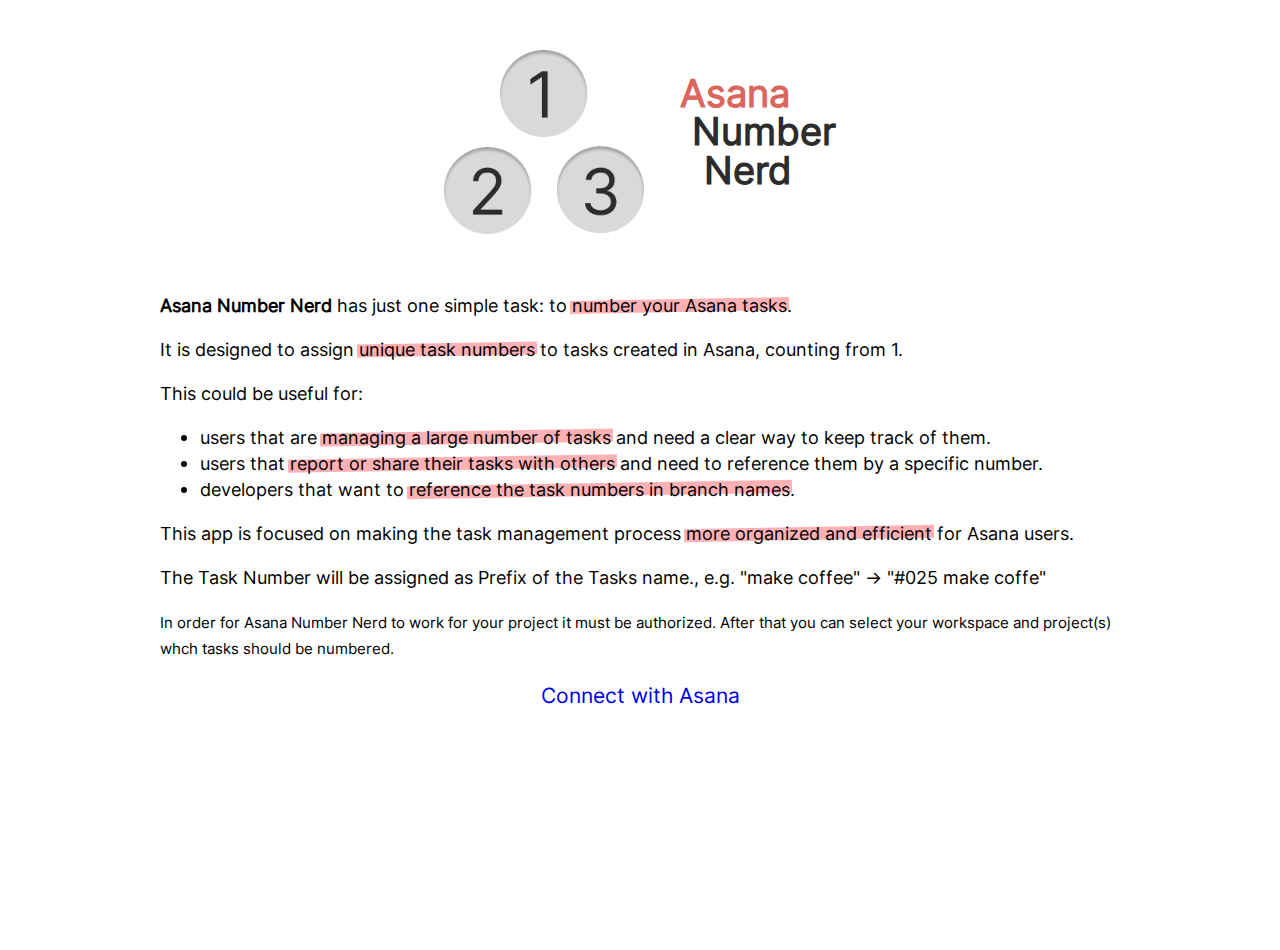
<file: templates/home.html>
<!DOCTYPE html>
<html>

	<head>
		<title>Welcome Asana Task Numbering</title>
		<link rel="stylesheet" href="/static/css/styles.css">
	</head>

	<body>
		<div class="container">
			<div class="header">
				<img src="/static/assets/appicon.png" alt="" srcset="" width="200px">
				<h1><span>Asana<br></span><span>Number<br></span><span>Nerd</span></h1>
			</div>
			<div class="content">
				<p><strong>Asana Number Nerd</strong> has just one simple task: to <span class="highlight">number your Asana tasks</span>.</p>
				<p>It is designed to assign <span class="highlight">unique task numbers</span> to tasks created in Asana, counting from 1.</p>
				<p>This could be useful for:</p>
				<ul>
					<li>users that are <span class="highlight">managing a large number of tasks</span> and need a clear way to keep track of them.</li>
					<li>users that <span class="highlight">report or share their tasks with others</span> and need to reference them by a specific number.</li>
					<li>developers that want to <span class="highlight">reference the task numbers in branch names</span>.</li>
				</ul>
				<p>This app is focused on making the task management process <span class="highlight">more organized and efficient</span> for Asana users.</p>
				<p>The Task Number will be assigned as Prefix of the Tasks name., e.g. "make coffee" -> "#025 make coffe" </p>
				<small>In order for Asana Number Nerd to work for your project it must be authorized. After that you can select your workspace and project(s) whch tasks should be numbered.</small>
				<div class="content" style="text-align: center;">
					<a href="{{ oauth_url }}">Connect with Asana</a>
				</div>
			</div>
		</div>
	</body>

</html>
</file>
<file: static/css/styles.css>
@font-face {
	font-family: "Inter";
	src: url("/static/fonts/Inter/Inter-Regular.ttf") format("truetype");
}

body {
	font-family: Inter, sans-serif;
	margin: 30px 0 0 0;
	padding: 0;
}

.login-info {
	max-width: 240px;
	position: absolute;
	left: 20px;
	right: 25px;
	text-align: right;
}

.container {
	min-width: 1000px;
	width: 60%;
	margin: 0 auto;
	margin-bottom: 200px;
}

.header-outer {
	display: flex;
	justify-content: center;
}

.header {
	display: flex;
	justify-content: center;
	color: #2c2c2c;
	text-align: left;
	padding: 20px 0;
}

.header h1 {
	margin: 20px 0 20px 30px;
	zoom: 1.2;
	text-align: left;
	line-height: 1;
}

.header h1 span:nth-child(1) {
	color: #db665d;
}
.header h1 span:nth-child(2) {
	padding-left: 10px;
}
.header h1 span:nth-child(3) {
	padding-left: 20px;
}

.content {
	padding: 20px;
	font-size: 1.15em;
	line-height: 1.4;
}

.highlight {
	position: relative;
	/* font-weight: 700; */
}

.highlight::before {
	/* Highlight color */
	background-color: #fc636b80;
	content: "";
	position: absolute;
	width: calc(100% + 4px);
	height: 60%;
	left: -2px;
	top: 5px;
	bottom: 0;
	z-index: -1;
	transform: rotate(-1deg);
}

a {
	text-decoration: none;
}

.button,
button {
	background: #2c2c2c;
	border-radius: 999px;
	box-shadow: #2c2c2c 0 10px 20px -10px;
	box-sizing: border-box;
	color: #ffffff;
	cursor: pointer;
	font-size: 0.9em;
	font-weight: 700;
	line-height: 24px;
	opacity: 1;
	outline: 0 solid transparent;
	padding: 8px 18px;
	user-select: none;
	-webkit-user-select: none;
	touch-action: manipulation;
	width: fit-content;
	word-break: break-word;
	border: 0;
}

.button-warning {
	background-color: #ffb900;
	color: #000000;
}

.button-danger {
	background-color: #fc636b;
	color: #000000;
}

a span {
	font-size: 1.2em;
}

.showcase {
	margin: 40px auto;
	border-radius: 20px;
	object-fit: cover;
	height: 256px;
}

.headline {
	position: absolute;
	top: 0;
	width: 100%;
	min-width: 1000px;
	background-color: #353839;
	color: #ffffff;
	display: flex;
	align-items: center;
	justify-content: space-evenly;
	padding: 2px;
}

.headline a {
	text-decoration: none;
	color: aliceblue;
	cursor: pointer;
}

.buy-me-a-coffee {
	position: fixed;
	top: 40px;
	right: 20px;

	display: flex;
	flex-flow: column nowrap;
	justify-content: flex-start;
	align-items: center;
}

@media only screen and (max-width: 1100px) {
	.buy-me-a-coffee {
		top: unset;
		bottom: -2px;
		width: 200px;

		display: flex;
		flex-flow: row-reverse nowrap;
		justify-content: flex-start;
		align-items: baseline;
	}

	.buy-me-a-coffee img {
		margin-left: -8px;
		z-index: -1;
	}
}
</file>
